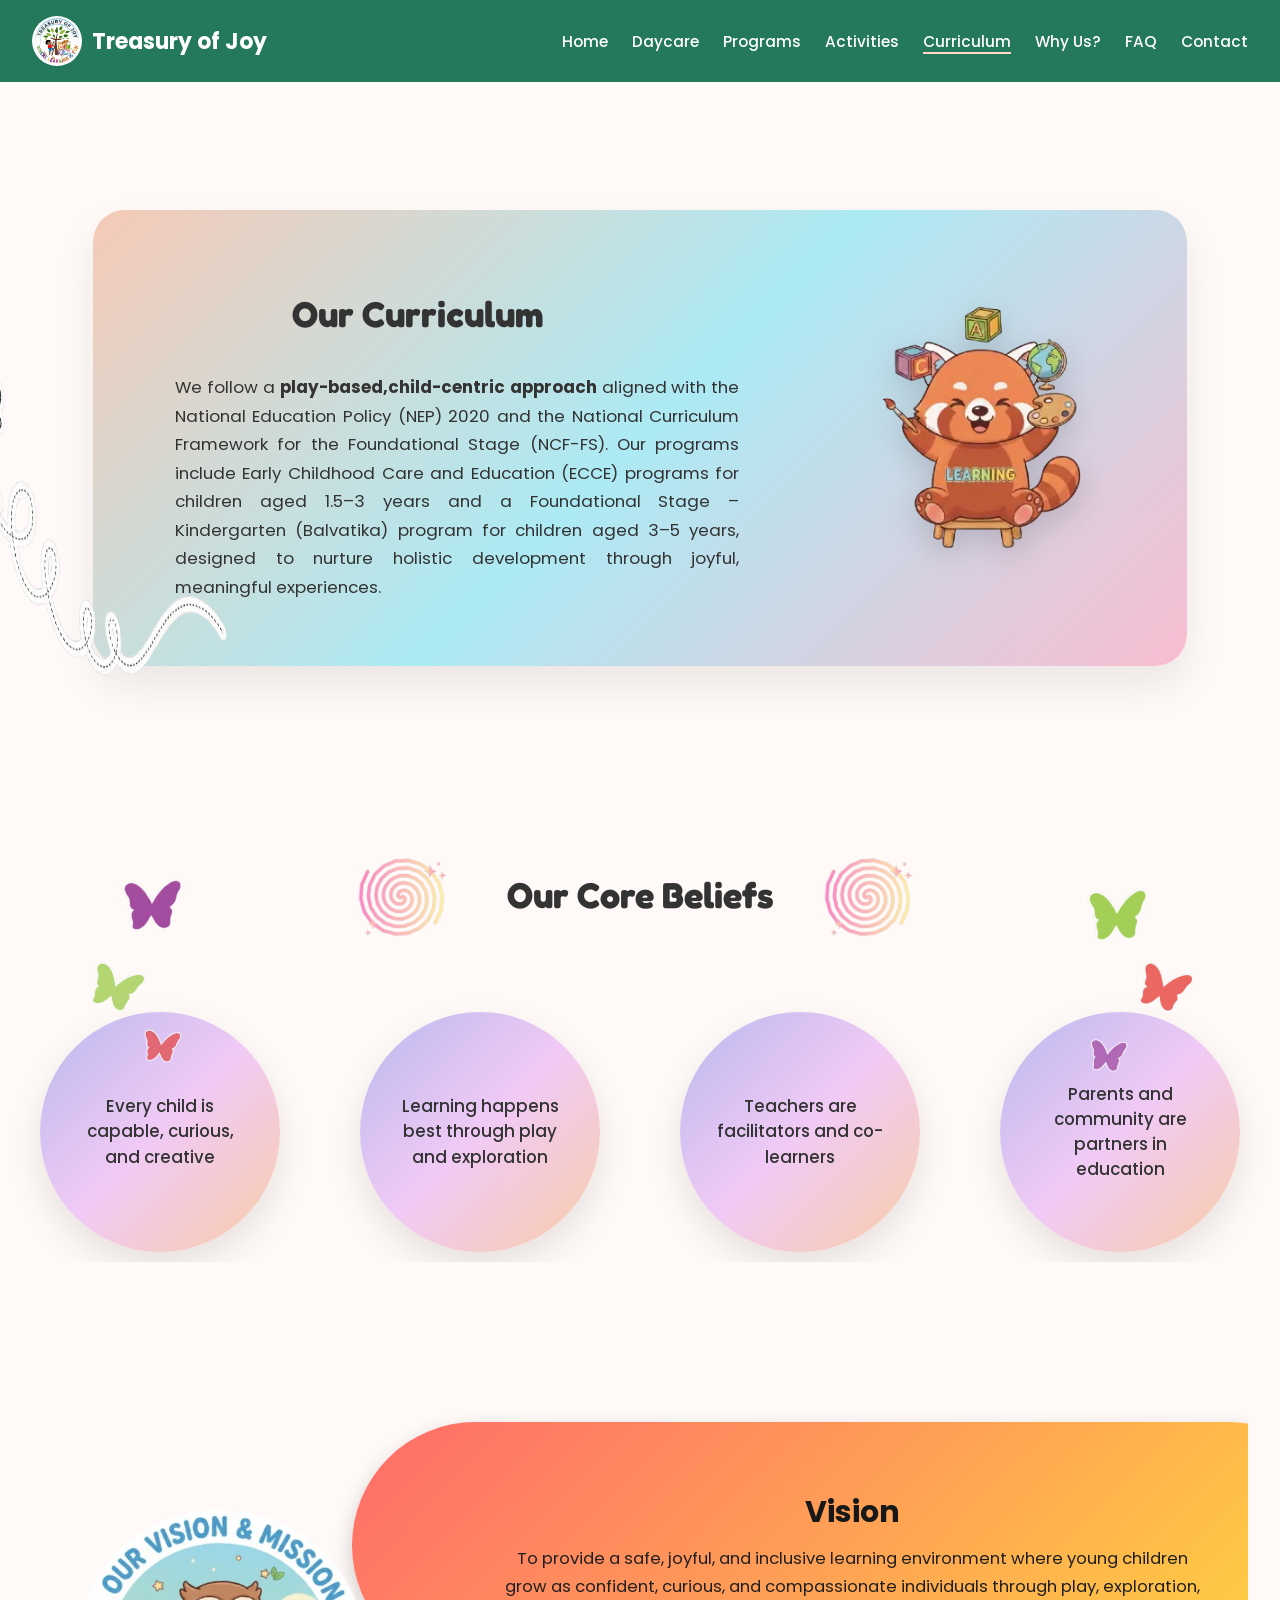
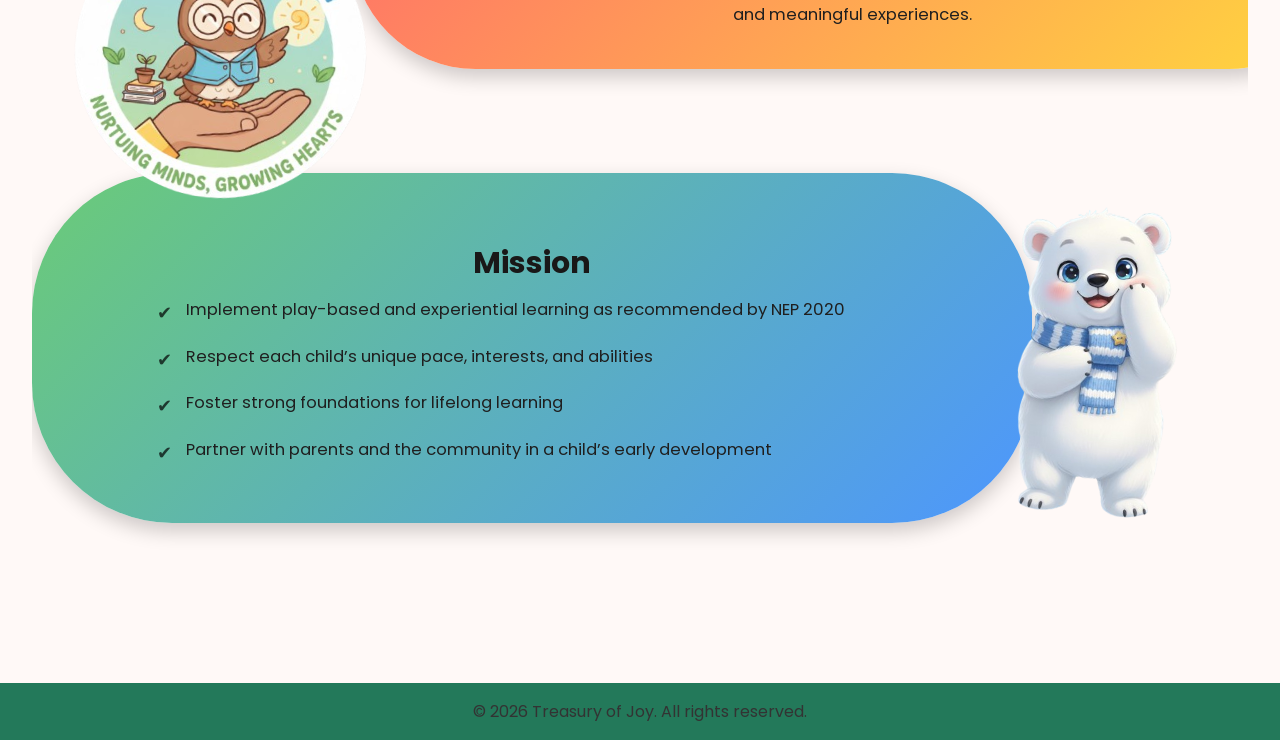
<file: curriculum.html>
<!DOCTYPE html>
<html lang="en">
<head>
  <meta charset="UTF-8" />
  <meta name="viewport" content="width=device-width, initial-scale=1.0" />
  <title>Curriculum | Treasury of Joy</title>

  <!-- SAME CSS -->
  <link rel="stylesheet" href="style.css" />

  <!-- SAME FONTS -->
  <link href="https://fonts.googleapis.com/css2?family=Poppins:wght@300;400;600;700&display=swap" rel="stylesheet">
  <link href="https://fonts.googleapis.com/css2?family=Fredoka:wght@600;700&display=swap" rel="stylesheet">
</head>

<body>

<!-- SAME NAVBAR -->
<nav class="navbar">
  <div class="logo">
    <img src="images/TOJLogo.webp">
    Treasury of Joy
  </div>
  <ul class="nav-links">
    <li><a href="index.html">Home</a></li>
    <li><a href="daycare.html">Daycare</a></li>
    <li><a href="index.html#programs">Programs</a></li>
    <li><a href="index.html#activities">Activities</a></li>
    <li><a href="curriculum.html" class="active">Curriculum</a></li>
    <li><a href="index.html#whyUs">Why Us?</a></li>
    <li><a href="index.html#FAQ">FAQ</a></li>
    <li><a href="index.html#contact">Contact</a></li>
  </ul>
</nav>

<!-- CURRICULUM CONTENT -->
<section class="section">
        <div class="curriculum-card">
      
          <h2 class="curriculum-heading">Our Curriculum</h2>
      
          <div class="curriculum-body">
            <div class="curriculum-text">
              <p>
                We follow a <strong>play-based,child-centric approach</strong> aligned with the National Education Policy (NEP) 2020 and the National Curriculum Framework for the Foundational Stage (NCF-FS). Our programs include Early Childhood Care and Education (ECCE) programs for children aged 1.5–3 years and a Foundational Stage – Kindergarten (Balvatika) program for children aged 3–5 years, designed to nurture holistic development through joyful, meaningful experiences.
              </p>
            </div>
      
            <img src="images/curriculum.webp" class="curriculum-sticker" alt="">
          </div>
          <img src="images/bee.webp" class="bee" alt="">
</section>

<section class="section core-beliefs">
  <div class="butterfly-corner left">
    <img src="images/purplebutterfly.png" class="bf b1">
    <img src="images/greenbutterfly.png" class="bf b2">
    <img src="images/redbutterfly.png" class="bf b3">
  </div>
  <h2 class="core-beliefs-title">
  <img src="images/spiral.png" class="spiral left">
   Our Core Beliefs
  <img src="images/spiral.png" class="spiral right">
</h2>
  <div class="butterfly-corner right">
    <img src="images/greenbutterfly.png" class="bf b5">
    <img src="images/redbutterfly.png" class="bf b6">
    <img src="images/purplebutterfly.png" class="bf b7">
  </div>
    <div class="belief-cards">
      <div class="belief-card">
        <p>Every child is capable, curious, and creative</p>
      </div>
  
      <div class="belief-card">
        <p>Learning happens best through play and exploration</p>
      </div>
  
      <div class="belief-card">
        <p>Teachers are facilitators and co-learners</p>
      </div>
  
      <div class="belief-card">
        <p>Parents and community are partners in education</p>
      </div>
    </div>
  </section>
  

<section class="section">
  <div class="cards-container">
    <img src="images/owl.png" class="owl">
    <img src="images/V&M.webp" class="mission-vision-banner">
    <div class="cardd vision">
      <h2>Vision</h2>
      <p>To provide a safe, joyful, and inclusive learning environment where young children grow as confident, curious, and compassionate individuals through play, exploration, and meaningful experiences.
      </p>
    </div>

    <div class="cardd mission">
      <h2>Mission</h2>
      <ul class="mission-points">
        <li>Implement play-based and experiential learning as recommended by NEP 2020</li>
        <li>Respect each child’s unique pace, interests, and abilities</li>
        <li>Foster strong foundations for lifelong learning</li>
        <li>Partner with parents and the community in a child’s early development</li>
      </ul>
    </div>
    <img src="images/bear2.png" class="bear">
  </div>
  
</section>


<footer>
  <p>© 2026 Treasury of Joy. All rights reserved.</p>
</footer>
</body>
</html>
</file>
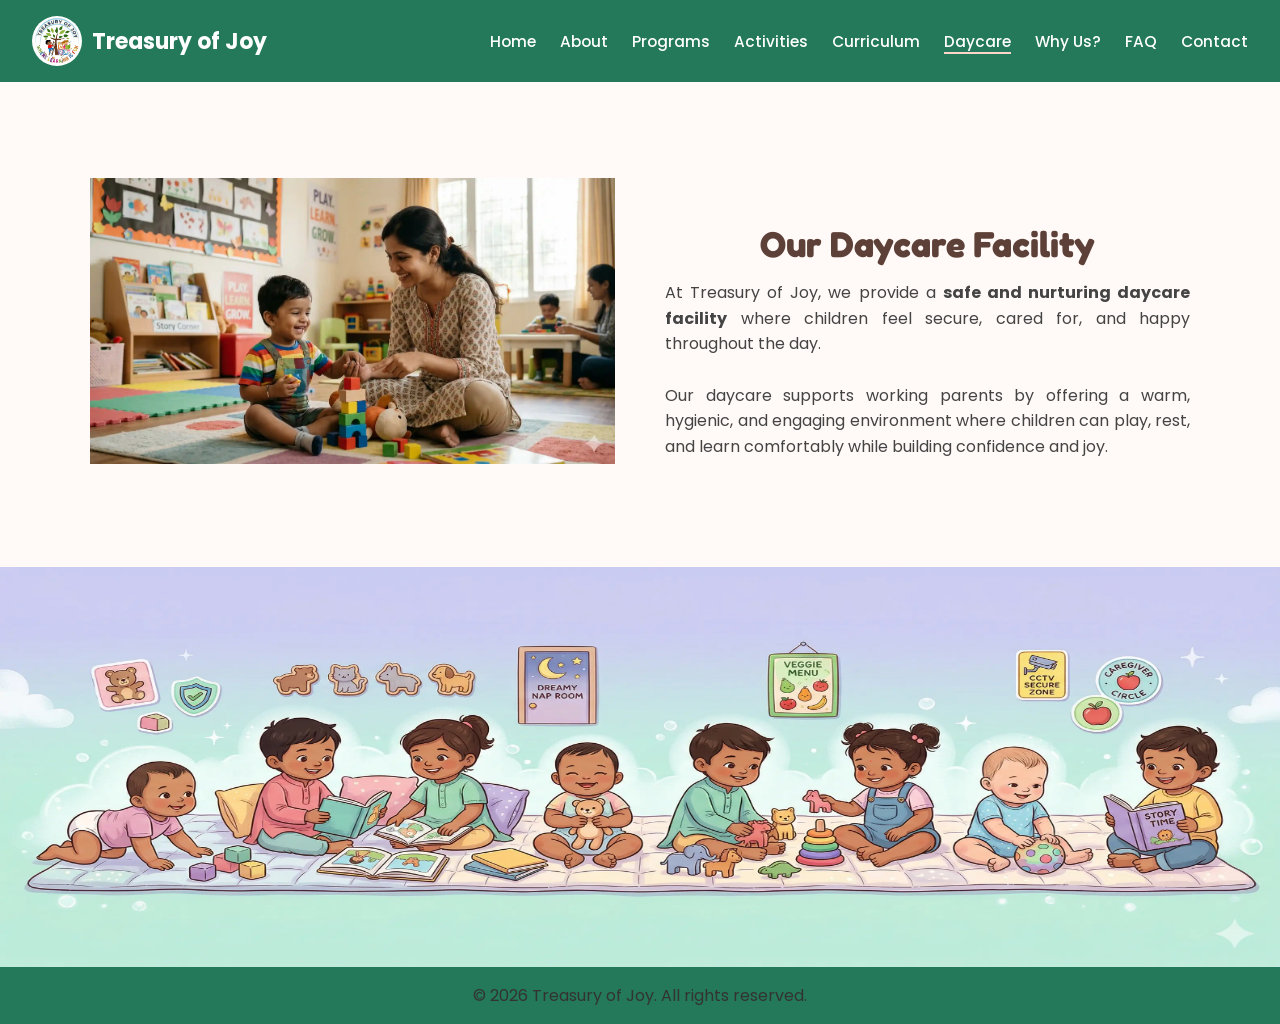
<file: daycare.html>
<!DOCTYPE html>
<html lang="en">
<head>
  <meta charset="UTF-8" />
  <meta name="viewport" content="width=device-width, initial-scale=1.0" />
  <title>Daycare | Treasury of Joy</title>

  <!-- MAIN CSS -->
  <link rel="stylesheet" href="style.css" />

  <!-- FONTS -->
  <link href="https://fonts.googleapis.com/css2?family=Poppins:wght@300;400;600;700&display=swap" rel="stylesheet">
  <link href="https://fonts.googleapis.com/css2?family=Fredoka:wght@600;700&display=swap" rel="stylesheet">
</head>

<body>

<!-- NAVBAR (same as curriculum) -->
<nav class="navbar">
  <div class="logo">
    <img src="images/TOJLogo.webp">
    Treasury of Joy
  </div>
  <ul class="nav-links">
    <li><a href="index.html">Home</a></li>
    <li><a href="index.html#about">About</a></li>
    <li><a href="index.html#programs">Programs</a></li>
    <li><a href="index.html#activities">Activities</a></li>
    <li><a href="curriculum.html">Curriculum</a></li>
    <li><a href="daycare.html" class="active">Daycare</a></li>
    <li><a href="index.html#whyUs">Why Us?</a></li>
    <li><a href="index.html#FAQ">FAQ</a></li>
    <li><a href="index.html#contact">Contact</a></li>
  </ul>
</nav>

<!-- DAYCARE SECTION -->
<section class="section">
  <div class="daycare-container">

    <!-- LEFT IMAGE -->
    <div class="daycare-image">
      <img src="images/daycare.webp" alt="Daycare">
    </div>

    <!-- RIGHT CONTENT -->
    <div class="daycare-content">
      <h2>Our Daycare Facility</h2>
      <p>
        At Treasury of Joy, we provide a <strong>safe and nurturing daycare facility</strong> where children feel secure, cared for, and happy throughout the day. 
        <br><br>
        Our daycare supports working parents by offering a warm, hygienic, and engaging environment where children can play, rest, and learn comfortably while building confidence and joy.
      </p>
    </div>

  </div>
</section>
<div class="bottom-image">
    <img src="images/BottomBar.webp" alt="">
  </div>
<footer>
  <p>© 2026 Treasury of Joy. All rights reserved.</p>
</footer>

</body>
</html>
</file>
<file: style.css>
img, video {
  max-width: 100%;
  height: auto;
}

section {
  width: 100%;
}

.container {
  max-width: 1200px;
  margin: auto;
  padding: 0 20px;
}
* 
{
    margin: 0;
    padding: 0;
    box-sizing: border-box;
    font-family: 'Poppins', sans-serif;
}

body {
    background: #fefefe;
    color: #333;
    height: 100%;
}

.headline {
  font-size: 24px;
  font-family: 'Poppins', sans-serif;
  font-weight: 600;
  letter-spacing: 0.5px;
}

/* Navbar */
.navbar {
  display: flex;
  justify-content: space-between;
  align-items: center;
  padding: 1rem 2rem;
  background: #23795a;
  position: sticky;
  top: 0;
  z-index: 100;

  flex-wrap: wrap; /* allows wrapping on smaller screens */
  gap: 10px;
}

/* Logo */
.logo {
  display: flex;
  align-items: center;
  gap: 10px;
  font-size: 22px;
  font-weight: 700;
  color: #fff;
}

/* Logo image */
.logo img {
  width: 50px;
  height: 50px;
  object-fit: contain;
  border-radius: 50%;
  transition: transform 0.3s ease, box-shadow 0.3s ease;
}
.logo img:hover {
  transform: scale(1.8);
  box-shadow: 0 6px 15px rgba(255, 111, 145, 0.4);
}

/* Nav links */
.nav-links {
  list-style: none;
  display: flex;
  gap: 1.5rem;
  flex-wrap: wrap; /* links wrap automatically on small screens */
  justify-content: flex-end;
}

/* Links */
.nav-links a {
  text-decoration: none;
  color: #fff;
  font-weight: 500;
  font-size: clamp(14px, 1.2vw, 17px); /* auto scale text */
  margin-top: 10px;
}
/* Hero Section */
.hero {
  display: flex;
  flex-wrap: wrap;            /* Allows items to move to the next line automatically */
  align-items: center;
  justify-content: center;
  gap: clamp(2rem, 5vw, 4rem);                /* Consistent spacing between text and image/video */
  padding: clamp(3rem, 8vw, 3rem) clamp(2rem, 10vw, 4rem); /* Padding shrinks as the screen gets smaller */
  background: #FFF9F7;
  min-height: 80vh;           /* Ensures it fills most of the screen height */
}

.hero-text {
  flex: 1 1 450px;            /* Grow, shrink, and "break" to a new line at 450px */
  max-width: 600px;
}

.hero-text h1 {
  /* Font size stays between 2rem and 3rem based on screen width */
  font-size: clamp(2rem, 5vw, 3rem); 
  color: #55B6DA;
  line-height: 1.4;
  margin-bottom: 0.7rem;
}

.hero-text p {
  color: #57371a;
  font-size: clamp(1.3rem, 1.2vw, 1.1rem);
}

/* Image inside hero-text */
.hero-text img {
  width: min(250px, 100%);     /* Never wider than 250px, but 100% on small screens */
  height: auto;
  border-radius: 50%;
  border: 5px solid #5D4037; /* A nice deep earthy brown */
  margin-top: 20px;
  margin-left: 30px;
  transition: all 0.3s ease;
}

.hero-text img:hover {
  transform: scale(1.1);
  box-shadow: 0 6px 15px rgba(127, 43, 183, 0.4);
}

/* Video Section */
.hero-image {
  flex: 1 1 500px;            /* Standardize the space the video takes */
  display: flex;
  justify-content: center;
}

.hero-image video {
  width: 100%;                /* Fill the container */
  max-width: 600px;           /* But don't exceed your original size */
  height: auto;
  border-radius: clamp(20px, 5vw, 60px); /* Rounding softens on mobile */
}

/* Button */
.primary-btn {
  display: inline-block;
  font-weight: 700;
  padding: 14px 40px;
  font-size: 16px;
  border-radius: 30px;
  background-color: #f85e82;
  color: #fff;
  border: none;
  cursor: pointer;
  transition: all 0.3s ease;
  text-decoration: none;
  text-align: center;
}

.primary-btn:hover {
  background-color: #db5575;
  transform: translateY(-2px);
}

/* Sections */
.section {
  /* Padding grows from 3rem on mobile to 6rem on desktop */
  padding: clamp(3rem, 8vw, 6rem) 2rem; 
  text-align: center;
  background: #FFF9F7;
}

.section h2 {
  /* Font size scales from 24px (1.5rem) to 36px (2.25rem) */
  font-size: clamp(1.5rem, 4vw, 2.25rem); 
  margin-bottom: 0.5rem;
  margin-top: 2rem;
  line-height: 1.2;
}

.section-text {
  /* max-width prevents text lines from getting too long to read on desktop */
  max-width: 700px;
  /* width: 90% ensures it doesn't touch the edges on tiny screens */
  width: 90%; 
  margin: 2rem auto 0 auto;
  font-size: clamp(1rem, 1.1vw, 1.125rem);
  line-height: 1.6;
}

.pastel-bg {
    background: #fee0b3;
}

.blue-bg{
    background: #8cd0f5;
}

/* Card Container */
.card-container {
  display: flex;
  flex-wrap: wrap;           /* Allows cards to move to the next line */
  justify-content: center;   /* Keeps cards centered as they wrap */
  gap: 2rem;
  margin-top: 2rem;
  padding: 0 1rem;           /* Prevents cards from touching screen edges */
}

/* Individual Card */
.card {
  background: #87c69d;
  padding: 2rem;
  border-radius: 20px;
  
  /* This is the key: */
  flex: 1 1 300px;           /* Grow to fill space, shrink if needed, base size 300px */
  max-width: 350px;          /* Prevents a single card from becoming too wide on mobile */
  
  transition: transform 0.3s ease;
}

.card.pink {
  background: #f09cbc;
}

/* Subtle hover effect for better UI */
.card:hover {
  transform: translateY(-5px);
}

/* Activities */
/* Activities Section */
.activities-section{
  position: relative;
  overflow: hidden;
  background: linear-gradient(135deg, #90d5ee, #5cc3f5, #498ad4, #55bbee);
  padding: clamp(40px, 6vw, 80px) 20px;
}

/* Sun Sticker */
.sticker-sun {
  position: absolute;
  width: clamp(120px, 18vw, 190px);
  height: auto;
  z-index: 1;
  pointer-events: none;
  transform-origin: center;
  transition: transform 0.3s ease;
  left: clamp(0px, 0vw, 200px);
  top: clamp(10px, 5vw, 20px);
  transform: rotate(-7deg);
}

/* Subtitle */
.activities-subtitle {
  max-width: 600px;
  margin: 1.5rem auto 0 auto;
  text-align: center;
  color: #222;
  font-size: clamp(14px, 1.2vw, 16px);
  font-weight: 600;
}

/* Cards Layout */
.activities-container {
  display: flex;
  justify-content: center;
  gap: clamp(1.5rem, 4vw, 5rem);
  flex-wrap: wrap;
  margin-top: clamp(50px, 8vw, 100px);
  margin-bottom: 2rem;
  max-width: 1400px;
  margin-left: auto;
  margin-right: auto;
}

/* Activity Card */
.activity-card {
  background: #FFD6C9;
  border-radius: 24px;
  padding: 1.5rem;
  width: clamp(280px, 30vw, 390px);
  box-shadow: 0 12px 25px rgba(0,0,0,0.08);
  text-align: center;
  transition: transform 0.25s ease, box-shadow 0.25s ease;
}

/* GIF */
.activity-card img {
  width: 100%;
  height: clamp(220px, 25vw, 320px);
  object-fit: cover;
  border-radius: 18px;
  margin-bottom: 1rem;
}

/* Hover Effect */
.activity-card:hover {
  transform: translateY(-8px) scale(1.03);
  box-shadow: 0 22px 40px rgba(0,0,0,0.14);
}

/* Text */
.activity-card h3 {
  margin-bottom: 0.5rem;
  font-size: clamp(1rem, 1.4vw, 1.2rem);
}

.activity-card p {
  font-size: clamp(0.85rem, 1.2vw, 1rem);
  color: #555;
}
@media (max-width: 768px) {
  .sticker-sun {
    width:90px;
    left:-1px;
    top:0px;
    transform: rotate(-12deg);
  }
  .section h2 {
    margin-top: 4rem;
  }
}

/* Foundation List Layout */
.foundation-section {
  background: linear-gradient(135deg, #FFF9F7, #FFEFE8, #FFD7CF, #ffcfc5);
  position: relative;
  padding: clamp(60px, 8vw, 80px) clamp(20px, 6vw, 40px);
  padding-top: clamp(6rem, 10vw, 8rem);
  border-radius: 20px;
}

/* List container */
.foundation-list {
  max-width: 800px;
  margin-top: clamp(2rem, 4vw, 4rem);
  margin-left: clamp(1rem, 6vw, 5rem);
  margin-bottom: 2rem;

  display: flex;
  flex-direction: column;
  gap: clamp(0.8rem, 2vw, 1.2rem);
  list-style: none;
}

/* List item */
.foundation-list li {
  display: flex;
  gap: clamp(0.8rem, 2vw, 1.2rem);
  align-items: flex-start;
  border-radius: 18px;
  transition: all 0.25s ease;
  padding: clamp(10px, 1.5vw, 16px);
}

/* Icon */
.foundation-list .icon {
  font-size: clamp(1.6rem, 2vw, 2rem);
}

/* Title */
.foundation-list h4 {
  margin-bottom: 0.4rem;
  font-size: clamp(1rem, 1.2vw, 1.1rem);
  font-weight: 700;
  text-align: left;
}

/* Paragraph */
.foundation-list p {
  font-size: clamp(0.95rem, 1.2vw, 0.95rem);
  color: #383737;
  font-weight: 500;
  text-align: left;
}

/* Hover effect */
.foundation-list li:hover {
  background: #76cea8;
  transform: translateY(-6px) scale(1.02);
  box-shadow: 0 18px 35px rgba(0,0,0,0.12);
}

.foundation-list li:hover h4,
.foundation-list li:hover p {
  font-weight: 600;
}

/* Stickers */
.sticker {
  position: absolute;
  width: clamp(100px, 10vw, 150px);
  height: auto;
  z-index: 1;
  pointer-events: none;
  transform-origin: center;
  transition: transform 0.3s ease;
}

.sticker-big {
  position: absolute;
  width: clamp(280px, 30vw, 450px);
  height: auto;
  z-index: 1;
  pointer-events: none;
  transform-origin: center;
  transition: transform 0.3s ease;
}

/* Top-left sticker */
.sticker-top-left {
  top: clamp(14px, 4vw, 24px);
  left: clamp(80px, 14vw, 220px);
  transform: rotate(-7deg);
}

/* Bottom-right sticker */
.sticker-bottom-right {
  bottom: clamp(60px, 8vw, 110px);
  right: clamp(20px, 4vw, 50px);
}
/* Mobile Adjustments for Foundation Stickers */
@media (max-width: 768px) {
  
  /* Pin small sticker to the absolute top-left */
  .sticker-top-left {
    top: 1px;
    left: 10px;
    width: 80px; /* Scaling down slightly for mobile */
    transform: rotate(-10deg);
  }

  /* Pin big sticker to the absolute bottom-right */
  .sticker-bottom-right {
    bottom: -25px;
    right: -1px;
    width: 150px; /* Making the 'big' sticker more mobile-friendly */
    opacity: 0.8; /* Optional: slight transparency so it's less distracting */
  }

  /* Adjust section padding so text doesn't hit the stickers */
  .foundation-section {
    padding-top: 5rem; 
    padding-bottom: 5rem;
  }

  /* Ensure the list doesn't get squished by the new sticker positions */
  .foundation-list {
    margin-left: 0;
    padding: 0 10px;
  }
}

/* Contact */
.journey-section {
  background: #FFF9F7;
  padding: clamp(3rem, 6vw, 4rem) clamp(1rem, 4vw, 2rem);
  text-align: center;
  position: relative;
}

/* Subtitle */
.journey-subtitle {
  max-width: 650px;
  margin: 0 auto clamp(2rem, 4vw, 3rem);
  color: #555;
  font-size: clamp(0.9rem, 1vw, 1rem);
}

/* Cards Layout */
.journey-cards {
  display: flex;
  justify-content: center;
  gap: clamp(2rem, 5vw, 5rem);
  flex-wrap: wrap;
}

/* Individual Card */
.journey-card {
  background: linear-gradient(135deg, #f9e4e7, #f6c7d0, #f3a9b7, #f07d9d);
  border-radius: 24px;

  padding: clamp(1.8rem, 4vw, 2.8rem);
  width: clamp(300px, 42vw, 550px);

  box-shadow: 0 15px 35px rgba(0,0,0,0.08);
  text-align: left;
}

.journey-card h3 {
  margin-bottom: clamp(1.2rem, 3vw, 2rem);
  text-align: center;
  font-size: clamp(18px, 2vw, 24px);
  color: #333;
}

/* Phone Sticker */
.sticker-phone {
  position: absolute;
  z-index: 1;
  pointer-events: none;
  transform-origin: center;
  transition: transform 0.3s ease;

  top: clamp(120px, 18vw, 170px);
  right: clamp(20px, 8vw, 120px);

  width: clamp(140px, 18vw, 250px);
  height: auto;
}

/* Form Styling */
.journey-card form {
  display: flex;
  flex-direction: column;
  gap: clamp(0.7rem, 2vw, 1rem);
}

.journey-card input,
.journey-card textarea {
  width: 100%;
  padding: clamp(0.7rem, 1.2vw, 1rem);
  font-size: clamp(0.9rem, 1vw, 1.05rem);
  border-radius: 16px;
  border: 1px solid #ddd;
}

.journey-card textarea {
  resize: none;
  height: clamp(80px, 10vw, 100px);
}

/* Details Box */
.details p {
  margin-bottom: clamp(0.6rem, 1.5vw, 1rem);
  font-size: clamp(0.85rem, 1vw, 0.95rem);
}

/* Map */
.map-placeholder {
  background: #eea0c1;
  height: clamp(160px, 20vw, 240px);
  border-radius: 15px;

  display: flex;
  align-items: center;
  justify-content: center;

  font-size: clamp(1rem, 1.2vw, 1.2rem);
  margin-top: clamp(0.8rem, 2vw, 1rem);
}

/* Button */
.primary-btn {
  background: #ee6484;
  color: black;
  border: none;
  width: clamp(120px, 30%, 200px); 
  padding: clamp(0.6rem, 1vw, 0.8rem);
  border-radius: 20px;

  cursor: pointer;
  margin-top: clamp(25px, 4vw, 50px);
}

.primary-btn:hover {
  background: #4aa664;
}
@media (max-width: 768px) {
  /* 1. Reset the section positioning so the sticker ignores the outer boundaries */
  .journey-section {
    position: static; 
  }

  /* 2. Make the second card the new 'anchor' for the sticker */
  .journey-cards .journey-card:nth-child(2) {
    position: relative; /* This is the key! */
  }

  /* 3. Position the phone sticker inside that second card */
  .sticker-phone {
    top: -40px;    /* Floats slightly above the card top */
    right: -10px;  /* Floats slightly off the right edge */
    left: auto;    /* Resets any previous left positioning */
    
    width: 120px;   /* Smaller size for mobile fit */
    transform: rotate(10deg);
    z-index: 10;   /* Ensures it stays on top of the card */
  }
}
/* Footer */
footer {
  background: #23795a;
  padding: clamp(0.8rem, 2vw, 1rem);
  text-align: center;
}

/* Programs Section */
.programs-section {
  text-align: center;
  /* Fluid font size for section description */
  font-size: clamp(1rem, 1.5vw, 1.3rem); 
  position: relative;
  padding: 0 1rem;
  margin-bottom: 6rem;
}

.programs-bg-card {
  max-width: 1200px;
  margin: 0 auto;
  /* Fluid padding: scales down on mobile */
  padding: clamp(40px, 8vw, 60px) clamp(20px, 5vw, 40px) clamp(60px, 10vw, 80px);
  background: linear-gradient(135deg, #fff1c7, #fddb76, #e2c570);
  border-radius: 80px 50px 90px 60px;
  box-shadow: 0 25px 45px rgba(0, 0, 0, 0.08);
  position: relative;
  overflow: hidden; /* Keeps stickers from causing horizontal scroll */
}

/* Stickers - Using % and clamp to scale them */
.sticker {
  position: absolute;
  z-index: 1;
  pointer-events: none;
  transition: transform 0.3s ease;
}

.sticker-right {
  top: 8px;
  right: 14%; /* Use % so it moves with screen width */
  width: clamp(120px, 18vw, 220px);
  height: auto;
}

.sticker-left {
  top: -10px;
  left: 2%;
  width: clamp(160px, 22vw, 320px);
  height: auto;
}

/* Container - Switched to auto-fit grid */
.programs-container {
  display: grid;
  grid-template-columns: repeat(auto-fit, minmax(320px, 1fr)); 
  justify-content: center;
  gap: 2rem clamp(2rem, 10vw, 8rem); /* Adjusted gap for wider cards */
  margin-top: 4rem;
  width: 100%;
}

/* Card - Made width fluid so it fits the 280px column */
.program-card {
  width: clamp(320px, 80vw, 400px); 
    height: 350px; /* Slightly increased height to keep proportions */
    perspective: 1000px;
    margin: 1.5rem auto;
}

/* Front & Back - Added fluid text sizes */
.program-front h3 {
  font-family: 'Fredoka', sans-serif;
  font-size: clamp(1.2rem, 2vw, 1.4rem);
  font-weight: 500;
  color: #222;
}
.card-hint {
  font-size: clamp(11px, 2.2vw, 14px);
  margin-top: clamp(14px, 3vw, 24px);
  opacity: 0.9;
}
.program-back {
  transform: rotateY(180deg);
  font-size: clamp(0.9rem, 1.1vw, 1rem);
  font-weight: 500;
  color: #222;
  text-align: center;
  padding: 1.2rem;
}

/* Icon - Responsive scaling */
.icon img {
  width: clamp(120px, 15vw, 160px);
  height: auto;
  aspect-ratio: 1/1;
  object-fit: cover;
  border-radius: 50%;
  margin-bottom: 0.8rem;
}

.program-inner {
  width: 100%;
  height: 100%;
  position: relative;
  transition: transform 0.6s;
  transform-style: preserve-3d;
}
.program-card:hover .program-inner { transform: rotateY(180deg); }
.program-front, .program-back {
  position: absolute;
  width: 100%;
  height: 100%;
  border-radius: 28px 12px 28px 12px;
  z-index: 2;
  display: flex;
  flex-direction: column;
  align-items: center;
  justify-content: center;
  backface-visibility: hidden;
  padding: 1.5rem;
  box-shadow: 0 12px 25px rgba(0,0,0,0.08);
  overflow: hidden;
}
.blob {
  position: absolute;
  width: 90px;
  height: 70px;
  border-radius: 50% 35% 60% 50%;
  top: -10px;
  left: -10px;
  z-index: 0;
}
.blob-pink { background: linear-gradient(135deg,#f4a3e1,#f4a3e1); }
.blob-green { background: linear-gradient(135deg,#6BCF8E,#6BCF8E); }
.blob-blue { background: linear-gradient(135deg,#5DADE2,#5DADE2); }
.blob-brown { background: linear-gradient(135deg,#d98a4a,#d98a4a); }

/* GIF Icon - Fluid Scaling */
.icon img {
  /* Shrinks to 120px on small screens, grows to 160px on laptops */
  width: clamp(120px, 15vw, 160px); 
  height: clamp(120px, 15vw, 160px);
  object-fit: cover;
  border-radius: 50%;
  margin-bottom: 0.8rem;
  /* Keeps the circle proportional */
  aspect-ratio: 1 / 1; 
}

/* Front Text - Fluid Scaling */
.program-front h3 {
  font-family: 'Fredoka', sans-serif;
  /* Scales between 1.15rem and 1.4rem */
  font-size: clamp(1.15rem, 3vw, 1.4rem);
  font-weight: 500;
  color: #222;
  line-height: 1.2;
  text-align: center;
}

/* Back Text - Fluid Scaling */
.program-back {
  transform: rotateY(180deg);
  /* Scales between 0.9rem and 1rem */
  font-size: clamp(0.9rem, 2vw, 1rem);
  font-weight: 500;
  color: #222;
  text-align: center;
  padding: clamp(1rem, 5%, 1.5rem);
  line-height: 1.5;
}

/* Maintaining the Animations & Structure */
.program-front .icon {
  display: block;
  animation: float 3s ease-in-out infinite; /* Added subtle float to icons */
}

@keyframes float {
  0%, 100% { transform: translateY(0); }
  50% { transform: translateY(-8px); }
}

/* CARD 1 – Play Group */
.pink-card .program-front {
  background: linear-gradient(135deg, #e2d6f5, #c6b4ef, #9f87db);   /* cream front */
}

.pink-card .program-back {
  background: linear-gradient(135deg, #CFF5E7, #97E9D2, #6ACFB8);   /* yellow back */
}
.peach-card .program-front {
  background: linear-gradient(135deg, #fbe3ea, #f3c2cd, #f399ad);
   /* cream front */
}

.peach-card .program-back {
  background: linear-gradient(135deg, #FFD6C9, #FFC1AD, #FFAD92);
  ;   /* yellow back */
}

/* CARD 2 – Kindergarten */
.green-card .program-front {
  background: linear-gradient(135deg, #FFD6C9, #FFC4B2, #FFAB95, #FF8F78);
  /* mint front */
}

.green-card .program-back {
  background: linear-gradient(135deg, #FFF1C1, #FFE59F, #FFC96F);
  ;   /* softer yellow */
}
.mintgreen-card .program-front {
  background: linear-gradient(135deg, #c5eddf, #a1eaca, #71cfa6);
  /* softer yellow */
}
.mintgreen-card .program-back {
  background: linear-gradient(135deg, #FFD6C9, #FFC4B2, #FFAB95, #FF8F78);
  /* softer yellow */
}
/* --- Fix Stickers on Smaller Screens --- */

@media (max-width: 768px) {
  /* 1. Adjust the main Section Header */
  .programs-section h2 {
    display: flex;
    flex-direction: column; /* Stack Rainbow -> Text -> Crayon vertically */
    align-items: center;
    justify-content: center;
    gap: 15px; /* Space between stickers and text */
    margin-top: 60px;
  }

  /* 2. Reposition Stickers from Corners to Center */
  .sticker-left, 
  .sticker-right {
   /* Removes absolute corner positioning */
    display: block;   /* Allows them to be stacked */
    transform: none;  /* Remove any corner rotations */
    margin: 0 auto;   /* Keep them centered */
  }

  /* 3. Refine Rainbow Sticker (Left) */
  .sticker-left {
    width: 170px; /* Specific fixed width for mobile */
    order: 1; 
    top:-8px;
    left:-6px;    /* Places Rainbow at the TOP */
  }

  /* 4. The Text Heading itself */
  .programs-section h2 .heading-text {
    font-size: 1.8rem; /* Adjusted for mobile */
    order: 2;          /* Places Text in the MIDDLE */
  }

  /* 5. Refine Crayon Sticker (Right) */
  .sticker-right {
    display: none;
  }
  .programs-container {
     /* Adjusted gap for wider cards */
    margin-top: 1.5rem;
   
  }
}


/* About Section */
.about-section {
  display: flex;
  justify-content: center;
  /* Vertical padding scales down on mobile */
  padding: 30px clamp(20px, 10vw, 70px) 80px clamp(20px, 10vw, 70px);
  background: #FFF9F7;
  overflow: hidden; /* Crucial to prevent stickers from causing horizontal scroll */
}

/* Cloud container */
.about-cloud {
  max-width: 980px;
  width: 100%;
  /* Padding scales: left/right padding reduces on mobile to give text room */
  padding: clamp(40px, 8vw, 60px) clamp(20px, 10vw, 70px);
  margin-top: clamp(50px, 15vw, 100px);
  text-align: center;
  background: linear-gradient(135deg, #cfaef2, #d48fe8, #f6b4f2);
  border: 3px solid #7ddf9e;
  /* Border radius softens on mobile */
  border-radius: clamp(40px, 15vw, 140px);
  position: relative;
  z-index: 1;  
  box-shadow: 0 10px 30px rgba(0, 0, 0, 0.06);
  transition: transform 0.3s ease, box-shadow 0.3s ease;
}

/* Fluid Stickers */
.about-sticker, .about-sticker-right {
  position: absolute;
  z-index: 2;
  pointer-events: none;
  height: auto; /* Keep aspect ratio */
}

.about-sticker {
  /* Moves from -180px on laptop to 0px on mobile if needed */
  left: clamp(-180px, -15vw, -50px); 
  top: 50%;
  transform: translateY(-50%) rotate(-7deg);
  width: clamp(180px, 35vw, 400px);
}

.about-sticker-right {
  right: clamp(-270px, -20vw, -80px);
  top: 45px;
  width: clamp(180px, 35vw, 390px);
}

/* Hide stickers on very small screens so they don't cover the cloud */
@media (max-width: 1200px) {
  .about-sticker, .about-sticker-right {
      opacity: 0.4; /* Fade them out slightly as they get closer to text */
  }
}

@media (max-width: 768px) {
  .about-sticker, .about-sticker-right {
      display: none; /* Best to hide them on phones to keep the cloud readable */
  }
}

.about-cloud:hover {
  transform: translateY(-10px) scale(1.02);
  box-shadow: 0 20px 40px rgba(0, 0, 0, 0.12);
}

/* Cloud puffs - responsive positioning */
.about-cloud::before,
.about-cloud::after {
  content: "";
  position: absolute;
  width: clamp(80px, 15vw, 150px);
  height: clamp(40px, 8vw, 70px);
  background: #7ddf9e;
  border: 3px solid #cfaef2;
  border-radius: 140px 140px 0 0;
  top: clamp(-49px, -14vw, -104px);
  z-index: 0;
}

.about-cloud::before { left: 14%; }
.about-cloud::after { right: 14%; }

/* Typography */
.about-cloud h2 {
  margin-bottom: 20px;
  font-size: clamp(24px, 5vw, 32px);
  font-weight: 700;
  color: #222;
}

.about-cloud p {
  font-size: clamp(15px, 1.2vw, 17px);
  line-height: 1.7;
  color: #222;
  max-width: 760px;
  margin: auto;
  /* Remove fixed left padding on mobile for better centering */
  padding-left: clamp(0px, 2vw, 20px);
}
  
/* Modal background */
.modal {
  display: none;
  position: fixed;
  inset: 0;
  background: rgba(0, 0, 0, 0.6); /* Slightly darker for better focus */
  justify-content: center;
  align-items: center;
  z-index: 1000;
  padding: 20px; /* Ensures modal doesn't touch screen edges on tiny phones */
}

/* Modal box */
.modal-content {
  background: #d1f4dd;
  border: 3px solid #f998b5;
  border-radius: clamp(15px, 5vw, 25px); /* Rounded corners scale down */
  
  /* Fluid Padding: More breathing room on desktop, tighter on mobile */
  padding: clamp(20px, 5vw, 40px);
  
  width: 100%;
  max-width: 450px; /* Slightly wider for a more professional feel */
  text-align: center;
  position: relative;
  animation: popup 0.3s cubic-bezier(0.175, 0.885, 0.32, 1.275); /* Added a slight "bounce" */
  
  /* Prevents the modal from becoming taller than the screen */
  max-height: 90vh;
  overflow-y: auto;
}

/* Form inputs */
.admission-form input {
  width: 100%;
  /* Increase padding on mobile for "fat-finger" friendliness */
  padding: clamp(10px, 3vw, 14px); 
  margin: 8px 0;
  border-radius: 20px;
  border: 2px solid #eee; /* Slightly thicker border for clarity */
  
  /* Font size must be at least 16px on mobile to prevent iOS auto-zoom */
  font-size: clamp(16px, 1.1rem, 18px); 
  
  transition: border-color 0.3s ease;
  box-sizing: border-box; /* Ensures padding doesn't break width */
}

.admission-form input:focus {
  outline: none;
  border-color: #f998b5;
}

/* Submit button */
.admission-form .primary-btn {
  width: 100%;
  margin-top: 15px;
  padding: 14px;
  font-size: 16px;
}

/* Close button - larger hit area for mobile */
.close-btn {
  position: absolute;
  top: 10px;
  right: 15px;
  font-size: 28px;
  width: 40px;
  height: 40px;
  display: flex;
  align-items: center;
  justify-content: center;
  cursor: pointer;
  color: #ff6f91;
}

/* Popup animation */
@keyframes popup {
  from { transform: scale(0.9); opacity: 0; }
  to { transform: scale(1); opacity: 1; }
}
  
  /* Why Us Section */
.why-us {
  /* Fluid padding: Top/Bottom 40px-60px, Side 20px */
  padding: clamp(40px, 8vw, 60px) 20px;
  background: #FFF9F7;
  text-align: center;
}

.why-us h2 {
  /* Font size scales between 28px and 36px */
  font-size: clamp(1.75rem, 5vw, 2.25rem);
  color: #222;
  margin-bottom: 10px;
}

.why-us subtitle {
  display: block; /* Ensure subtitle behaves like a block element */
  max-width: 600px;
  width: 90%;
  margin: 20px auto 40px;
  color: #0c0c0c;
  font-weight: 400; /* Increased from 200 for better mobile readability */
  font-size: clamp(0.9rem, 1.2vw, 1rem);
  line-height: 1.6;
}

/* Slider Container */
.slider-container {
  overflow: hidden;
  position: relative;
  width: 100%;
}

.cards {
  display: flex;
  gap: 20px;
  overflow-x: auto;
  /* Allows "snapping" to cards while swiping on mobile */
  scroll-snap-type: x mandatory;
  padding: 10px 10px 30px; /* Space for hover shadow */
  scrollbar-width: none;
  margin-top: 2rem;
  -webkit-overflow-scrolling: touch; /* Smooth scrolling on iOS */
}

.cards::-webkit-scrollbar {
  display: none;
}

/* Individual Card */
.card {
  /* Don't grow, don't shrink, stay at base width (clamp makes it fluid) */
  flex: 0 0 clamp(280px, 70vw, 320px);
  border-radius: 20px;
  padding: 24px;
  text-align: left;
  scroll-snap-align: center;
  transition: transform 0.3s ease, box-shadow 0.3s ease;
  display: flex;
  flex-direction: column;
  align-items: center; /* Center-aligns image and title inside card */
}

.card h3 {
  margin: 15px 0 10px;
  font-size: clamp(1.1rem, 2vw, 1.25rem);
  text-align: center;
}

.card p {
  font-size: clamp(0.85rem, 1vw, 0.9rem);
  line-height: 1.6;
  text-align: center; /* Matches your layout aesthetic */
}

.card img {
  /* Scales width between 140px and 200px based on screen size */
  width: 100%;
  max-width: clamp(140px, 15vw, 200px); 
  
  /* Scales height between 120px and 160px */
  height: clamp(120px, 12vw, 160px);
  
  /* Keeps the image centered within the card */
  margin: 0 auto 1rem;
  
  object-fit: contain;
  background: rgba(255, 255, 255, 0.4);
  padding: clamp(8px, 2vw, 15px); /* Padding also shrinks on mobile */
  border-radius: 15px;
  display: block; /* Ensures margin: auto works */
}

/* Hover effect */
.card:hover {
  transform: translateY(-8px);
  box-shadow: 0 12px 20px rgba(0,0,0,0.05);
}
.peach { background: #e9d5ff; }
.green { background: #99f6e4; }
.blue { background: #8ecae6; }
.yellow { background: #fde68a; }
.lavender { background: #f6c1a3; }
.mint { background: #7ddf9e; }
/* Dots */
.dots {
  display: flex;
  justify-content: center;
  gap: 8px;
  margin-top: 10px;
}

.dot {
  width: clamp(8px, 2vw, 10px);
  height: clamp(8px, 2vw, 10px);
  background: #c4c4c4;
  border-radius: 50%;
  transition: background 0.3s, transform 0.3s;
}

.dot.active {
  background: #000;
  transform: scale(1.2);
}
  
:root {
  --font-main: 'Fredoka', sans-serif;
}

/* Container */
.faq-container {
  text-align: center;
  padding: clamp(70px,10vw,120px) clamp(15px,4vw,20px);
  background-color: #f0fdf9;
  font-family: var(--font-main);
}

/* Header */
.faq-header {
  text-align: center;
  margin-bottom: clamp(25px,5vw,40px);
  position: relative;
}

/* Sun Stickers */
.sun {
  position: absolute;
  width: clamp(80px,12vw,150px);
  height: auto;
}

.sun-left {
  transform: rotate(-15deg);
  top: clamp(-40px,-5vw,-60px);
  left: clamp(5%,20%,20%);
}

.sun-right {
  transform: rotate(15deg);
  top: clamp(-40px,-5vw,-60px);
  right: clamp(5%,20%,20%);
}

/* Clouds */
.cloud-left,
.cloud-right{
  width: clamp(120px,18vw,210px);
  height: auto;
  position: absolute;
}

.cloud-left{
  top: clamp(10px,3vw,25px);
  left: clamp(-6%, -2%, -2%);
}

.cloud-right{
  top: clamp(10px,3vw,25px);
  right: clamp(-6%, -2%, -2%);
}

/* Floating animation */
@keyframes floatCloud {
  0% { transform: translateY(0px); }
  50% { transform: translateY(-5px); }
  100% { transform: translateY(0px); }
}

.cloud {
  animation: floatCloud 4s ease-in-out infinite;
}

/* Bubbly Title */
.bubbly-title {
  font-size: clamp(2.2rem,6vw,5rem);
  font-weight: 700;
  text-transform: uppercase;
  margin-bottom: 0;
  letter-spacing: clamp(1px,0.2vw,2px);
}

.bubbly-title span {
  display: inline-block;
  -webkit-text-stroke: 2px #4A90E2;
  filter: drop-shadow(2px 2px 0px #fff);
}

/* Letter colors */
.bubbly-title span:nth-child(1){ color:#FF8B8B;}
.bubbly-title span:nth-child(2){ color:#FFD93D;}
.bubbly-title span:nth-child(3){ color:#6BCB77;}
.bubbly-title span:nth-child(4){ color:#4D96FF;}
.bubbly-title span:nth-child(5){ color:#FF8B8B;}
.bubbly-title span:nth-child(6){ color:#FFD93D;}
.bubbly-title span:nth-child(7){ color:#6BCB77;}
.bubbly-title span:nth-child(8){ color:#4D96FF;}
.bubbly-title span:nth-child(9){ color:#FF8B8B;}
.bubbly-title span:nth-child(10){ color:#FFD93D;}

/* Subtitle */
.subtitle {
  font-size: clamp(1rem,2.5vw,1.5rem);
  color: #2D3436;
  font-weight: 600;
  margin-top: -10px;
}

/* FAQ grid */
.faq-grid {
  display: flex;
  flex-direction: column;
  gap: clamp(6px,1.5vw,8px);
  max-width: 1000px;
  margin: auto;
}

/* FAQ cards */
.faq-card {
  background: white;
  padding: clamp(8px,2vw,10px);
  border-radius: 25px;
  border: 2px solid #E0E0E0;
  transition: all 0.3s ease;
  text-align: left;
  display: none;
}

.faq-card.visible {
  display: block;
}

/* Toggle button */
.faq-toggle-container {
  text-align: center;
  margin-top: clamp(15px,3vw,20px);
}

#faqToggleBtn {
  background: none;
  border: none;
  font-size: clamp(14px,2vw,18px);
  cursor: pointer;
  color: #449bf2;
  font-weight: 600;
}

/* Text */
.faq-card h3 {
  font-size: clamp(0.9rem,1.2vw,1rem);
  margin-bottom: 6px;
  color: #333;
}

.faq-card p {
  font-size: clamp(0.8rem,1vw,0.9rem);
  line-height: 1.3;
  margin: 0;
}

/* Top border accents */
.yelloww { border-top: 8px solid #f0d97b; }
.pink    { border-top: 8px solid #6fa5ef; }
.greenn  { border-top: 8px solid #8dc995; }
.bluee   { border-top: 8px solid #f7a6a6; }

  .nav-links a.active {
    border-bottom: 2px solid #FFD6C9;
  }
  /* Responsive adjustments for FAQ Header Stickers */
@media (max-width: 768px) {
  /* Ensure the header has enough space for stickers above it */
  .faq-header {
    padding-top: 40px; 
    margin-bottom: 20px;
  }

  /* Sun Stickers */
  .sun {
    width: 60px; /* Smaller fixed size for mobile */
    top: -30px;  /* Bring them closer to the title */
  }

  .sun-left {
    left: 5px;   /* Pin to the edge instead of using large % */
    transform: rotate(-10deg);
  }

  .sun-right {
    right: 5px;  /* Pin to the edge */
    transform: rotate(10deg);
  }

  /* Cloud Stickers */
  .cloud-left,
  .cloud-right {
    width: 80px; /* Scale down clouds */
    top: -10px;
  }

  .cloud-left {
    left: -10px; /* Slight overflow looks more natural/bubbly */
  }

  .cloud-right {
    right: -10px;
  }
}

/* Extra small screens (Phones) */
@media (max-width: 480px) {
  .sun {
    width: 90px;
    top: -40px;
  }
  
  .cloud-left, 
  .cloud-right {
    width: 90px;
  }
}
  
  /* --- Base Styles (Laptop/Desktop) --- */
.curriculum-card {
  max-width: 1100px;
  width: 90%; /* Changed from 100% to allow breathing room */
  background: linear-gradient(135deg, #f6cab7, #aceaf4, #f9bdd1);
  border-radius: 32px;
  padding: 50px;
  display: flex;
  flex-direction: column;
  gap: 30px;
  box-shadow: 0 20px 40px rgba(0,0,0,0.08);
  /* Use margin: auto for centering instead of fixed 12rem for better fluidity */
  margin: 2rem auto 2rem auto; 
  position: relative;
  padding-bottom: 4rem;
}

.curriculum-heading {
  font-family: 'Fredoka', sans-serif;
  font-size: clamp(2rem, 5vw, 3.5rem); /* Fluid font size */
  text-align: left;
  padding-left: 15%;
}

.curriculum-body {
  display: flex;
  gap: 40px;
  align-items: center;
}

.curriculum-text {
  flex: 2;
  text-align: justify;
  max-width: 60%; /* Adjusted slightly for better text flow */
}

.curriculum-text p {
  font-size: 1.05rem;
  line-height: 1.7;
  padding-left: 2rem;
  text-align: justify;
  text-justify: inter-word; /* Better spacing between words */
 /* Prevents large white gaps by breaking long words if needed */
  margin: 0;
}

.curriculum-sticker {
  position: absolute;
  right: -20px;
  bottom: 5px;
  width: 60%; /* Relative width for fluidity */
  max-width: 450px;
  height: auto; /* Keep aspect ratio */
  filter: drop-shadow(0 10px 15px rgba(0,0,0,0.15));
}

.bee {
  position: absolute;
  width: 400px; /* adjust size as needed */
  height:400px;
  z-index: 1;
  pointer-events: none; /* so stickers don’t block text */
  transform-origin: center;
  transition: transform 0.3s ease; /* optional for hover effects */
  left:-200px;
  transform: rotate(-8deg);
  top:95px;
}

/* --- Responsive Adjustments --- */

/* For Tablets/Small Laptops */
@media (max-width: 1200px) {
  .bee {
    left: -80px; /* Pull bee in so it doesn't go off-screen */
    width: 250px;
  }
}

/* For Mobile Devices */
@media (max-width: 768px) {
  .bee {
    display: none; /* Hides the bee on mobile */
  }

  .curriculum-card {
    padding: 30px 20px 10px;
    width: 95%;
    margin-top: 1rem;
  }

  .curriculum-heading {
    padding-left: 0;
    text-align: center;
    font-size: 2.2rem;
  }

  .curriculum-body {
    flex-direction: column; /* Stack text and image */
    text-align: center;
  }

  .curriculum-text {
    max-width: 100%;
    text-align: justify;
  }

  .curriculum-text p {
    padding-left: 0;
    text-align: center;
  }

  .curriculum-sticker {
    position: static; /* Removes absolute positioning */
    width: 100%;
    margin: 20px auto 0 auto;
    display: block;
  }
}
 

.core-beliefs {
  text-align: center;
  position: relative;
  overflow: hidden; /* Prevents butterflies from causing horizontal scroll */
  padding: 10px 20px;
  background-color: #FFF9F7; /* Optional: light background to match your theme */
}

.core-beliefs-title {
  font-family: 'Fredoka', sans-serif;
  font-size: clamp(4rem, 10vw, 8rem);
  padding: 10px 20px 60px 20px;
  display: inline-flex;    
  align-items: center;     /* This centers text and spirals vertically */
  justify-content: center;
  position: relative;
  gap: 30px;               /* Space between spirals and text */
  line-height: 1;          /* Ensures the text box doesn't have extra height */
}

/* Spirals: Simplified for Flexbox */
.spiral {
  width: 140px;            /* Your preferred size */
  height: auto;
  flex-shrink: 0;
  /* Remove transform: translateY(-50%) as it was pulling them too high */
}

/* No specific left/right positioning needed when using inline-flex gap */
.spiral.left, .spiral.right {
  position: static; 
}

/* --- Card Grid --- */
.belief-cards {
  display: grid;
  /* Automatically fits as many 240px circles as possible */
  grid-template-columns: repeat(auto-fit, minmax(240px, 1fr));
  gap: 80px;
  max-width: 1200px;
  margin: 0 auto;
  justify-items: center; /* Centers circles in their grid cells */
}

/* Individual Circle Card */
.belief-card {
  width: 240px;
  height: 240px;
  border-radius: 50%;
  background: linear-gradient(135deg, #b9b9ee, #f1caf5, #f8cda7);
  box-shadow: 0 15px 35px rgba(0,0,0,0.1);
  padding: 35px;
  display: flex;
  align-items: center;
  justify-content: center;
  transition: transform 0.4s cubic-bezier(0.175, 0.885, 0.32, 1.275);
}

.belief-card:hover {
  transform: translateY(-10px) scale(1.05);
}

.belief-card p {
  font-size: 1.05rem;
  line-height: 1.5;
  color: #333;
  margin: 0;
  font-weight: 500;
}
  .butterfly-corner {
    position: absolute;
    top: 20px;
    width: 200px;
    height: 200px;
    pointer-events: none;
  }
  
  .butterfly-corner.left { left: 40px; }
  .butterfly-corner.right { right: 40px; }
  
  .bf {
    width: 72px;              /* bigger base */
    opacity: 0.9;
    animation: wing-flap 0.8s ease-in-out infinite;
    position:absolute;
  }

  .left .b1 { 
    width: 105px;
    top: 40px;
    left: 60px;
    transform: rotate(-12deg);
  }
  
  .left .b2 {
    width: 90px;
    top: 130px;
    left: 30px;
    opacity: 0.75;
    transform: rotate(8deg);
  }
  
  .left .b3 {
    width: 65px;
    top: 200px;
    left: 90px;
    opacity: 0.65;
    transform: rotate(-4deg);
  }
  
  .left .b4 {
    width: 50px;
    top: 80px;
    left: 150px;
    opacity: 0.6;
    transform: rotate(14deg);
  }
  .right .b5 {
    width: 105px;
    top: 50px;
    right: 70px;
    transform: rotate(-12deg);
  }
  
  .right .b6 {
    width: 90px;
    top: 130px;
    right: 30px;
    opacity: 0.75;
    transform: rotate(8deg);
  }
  
  .right .b7 {
    width: 65px;
    top: 210px;
    right: 100px;
    opacity: 0.65;
    transform: rotate(-4deg);
  }
  
  .right .b8 {
    width: 50px;
    top: 90px;
    right: 160px;
    opacity: 0.6;
     transform: rotate(14deg);
  }
@keyframes wing-flap {
  0%   { transform: scale(1) rotate(var(--r, 0deg)); }
  50%  { transform: scale(1.06) rotate(calc(var(--r, 0deg) + 3deg)); }
  100% { transform: scale(1) rotate(var(--r, 0deg)); }
}
@media (max-width: 1100px) {
  .butterfly-corner {
    transform: scale(0.8); /* Shrink butterflies before hiding them */
  }
  .butterfly-corner.left { left: -30px; }
  .butterfly-corner.right { right: -30px; }
}

/* For Mobile Devices */
@media (max-width: 768px) {
  .butterfly-corner {
    display: block; /* Show butterflies on mobile */
    top: -20px; /* Adjust top positioning for title */
    width: 150px; /* Reduce width for smaller butterflies */
    height: 150px; /* Reduce height for smaller butterflies */
  }

  .butterfly-corner.left {
    top: 60px; /* Adjust left positioning for title */
  }

  .butterfly-corner.right {
    right: 20px; /* Adjust right positioning for title */
  }

  .bf {
    width: 50px; /* Reduce butterfly size for mobile */
  }

  /* Adjust individual butterfly positions for mobile */
  .left .b1 { top: 60px; left: 40px; }
  .left .b2 { top: 190px; left: 10px; }
  .left .b3 { top: 320px; left: 70px; }
  .left .b4 { top: 40px; left: 90px; }
  .right .b5 { top: 162px; right: -2px; }
  .right .b6 { top: 286px; right: -40px; }
  .right .b7 { top: 420px; right: 20px; }
  .right .b8 { top: 162px; right: -2px; }

  .core-beliefs-title {
    font-size: 4rem;      /* Adjusted so text doesn't overflow screen */
    white-space: nowrap;    /* FORCES the text to stay on one single line */
    gap: 10px;              /* Reduces gap between spirals and text */
    padding: 0px 0px 50px 0px;;             /* Removes extra padding that was squeezing the text */
    
    display: inline-flex;
    align-items: center;
    justify-content: center;
  }

  .spiral {
    width: 60px;            /* Smaller spirals so they fit next to the text */
    height: auto;
    flex-shrink: 0;
  }

  .belief-cards {
    gap: 40px; /* More vertical space when stacked */
  }
  
  .belief-card {
    width: 220px; /* Slightly smaller circles for mobile */
    height: 220px;
  }
}

.cards-container {
  display: flex;
  flex-direction: column;
  gap: 40px;

  justify-content: center;
  position: relative;
  overflow-x: hidden;
}
.owl {
  height: auto;
  width: 35%;          /* Scalable width */
  max-width: 650px;
transform: rotate(5deg);

position: absolute;
  left: -2%;
  top: 80px;
  z-index: 2;
  pointer-events: none;
}
.bear {

  height: auto;
  width: 30%;          /* Scalable width */
  max-width: 600px;
  transform: rotate(5deg);
  
  position: absolute;
    right: -2%;
    bottom: 50px;
    z-index: 2;
    pointer-events: none;
  }

.cardd {
  width: min(1000px, 85%);
  padding: 40px 30px; /* taller for oval shape */
  border-radius: 140px; /* oval */
  color: rgb(25, 24, 24);
  text-align: center;
  box-shadow: 0 8px 20px rgba(0,0,0,0.2);
  position: relative;
  z-index: 1;
  
margin-top: 4rem;
}

.cardd h2 {
  margin-bottom: 15px;
  font-size: 30px;
}

.cardd p {
  max-width: 700px;          /* keeps text readable */
  margin: 0 auto;            /* centers paragraph */
  font-size: 16.5px;
  line-height: 1.7;          /* better readability */
  color: #1f1f1f;

}

.mission-vision-banner {
  display: none;
}

/* Ombre / Gradient backgrounds */
.vision {
  margin-left: 20rem;
  background: linear-gradient(135deg, #FF6B6B, #FFD93D); /* reddish-yellow */
}

.mission {
  background: linear-gradient(135deg, #6BCB77, #4D96FF);
  margin-bottom: 4rem; /* green-blue */
}
.mission-points {
  list-style: none;          /* remove default bullets */
  padding: 0;
  margin: 0 auto;
  max-width: 750px;
}

.mission-points li {
  display: flex;
  align-items: flex-start;
  gap: 14px;

  font-size: 16.5px;
  line-height: 1.7;
  color: #1f1f1f;

  margin-bottom: 14px;      /* space for custom dot */
}

/* Custom bullet */
.mission-points li::before {
  content: "✔";
  font-size: 18px;
  color: rgba(0, 0, 0, 0.7);
  margin-top: 2px;
  flex-shrink: 0;
}

/* --- UPDATED AND CLEANED MEDIA QUERIES --- */

@media (max-width: 1024px) {
  .vision, .mission {
    margin-left: auto;
    margin-right: auto;
    /* Center cards on tablets */
  }
  
  .owl { 
    left: 0%;            /* Tuck it IN from the left edge slightly */
    top: 220px;           /* Adjust position as needed */
    width: 39%;          /* Scalable width */
    transform: rotate(-3deg);
    /* Revert rotate back to positive or adjust as needed */
  } 

  .bear { 
    right: -6%;           /* Tuck it IN from the right edge slightly */
     /* Adjust position as needed */
    width: 30%;          /* Scalable width */
    transform: rotate(5deg);
  }
}

@media (max-width: 768px) {
  .cards-container {
    padding: 20px 10px;
    gap: 30px; /* Slightly tighter gaps for smaller screens */
  }
  
  .cardd {
    width: 95%;
    border-radius: 60px;
    padding: 30px 20px;
  }

  .cardd h2 {
    font-size: 24px;
    margin-bottom: 10px;
  }

  .cardd p,
  .mission-points li {
    font-size: 15px; /* Slightly smaller text for better readability on phones */
  }

  /* SHOW and STYLE the new rectangular image for mobile */
  .mission-vision-banner {
    display: block;
    width: 90%;          /* Fits nicely, with some edge padding */
    height: auto;
    margin: 20px auto;    /* Centers and gives space */
    max-width: 400px;
    border-radius: 20px; /* Looks friendlier with rounded corners */
  }

  /* Character positioning for very small mobile (Phones) */
  .owl { 
    width: 180px;        /* Fixed max size for phone screens */
    left: -20px;         /* Anchored from the left */
    top: 90px;
    transform: rotate(-8deg);
  }

  .bear {
    width: 150px;        /* Fixed max size for phone screens */
    right: -45px;        /* Anchored from the right */
    bottom: 7px;
    transform: rotate(5deg);
  }
}
/* DAYCARE SECTION */
.daycare-section {
  padding: 60px 20px;
  flex: 1;
}

.daycare-container {
  max-width: 1100px;
  margin: auto;
  display: flex;
  align-items: center;
  gap: 50px;
  flex-wrap: wrap;
}

/* LEFT IMAGE */
.daycare-image {
  flex: 1;
  text-align: center;
}

.daycare-image img {
  width: 100%;
  max-width: 550px;
}

/* RIGHT CONTENT */
.daycare-content {
  flex: 1;
}

.daycare-content h2 {
  color:#5D4037;
  font-family: 'Fredoka', sans-serif;
  font-size: 36px;
  margin-bottom: 15px;
}

.daycare-content p {
  font-size: 16px;
  line-height: 1.6;
  color: #444;
  text-align: justify;
}

.bottom-image {
  margin: 0;
  padding: 0;
  line-height: 0; /* important: removes inline image gap */
}

.bottom-image img {
  width: 100%;
  max-height: 400px;
  display: block; /* removes extra bottom space */
}
/* RESPONSIVE */
@media (max-width: 768px) {
  .daycare-container {
    flex-direction: column;
    text-align: center;
  }

  .daycare-content h2 {
    font-size: 28px;
  }
}
</file>
